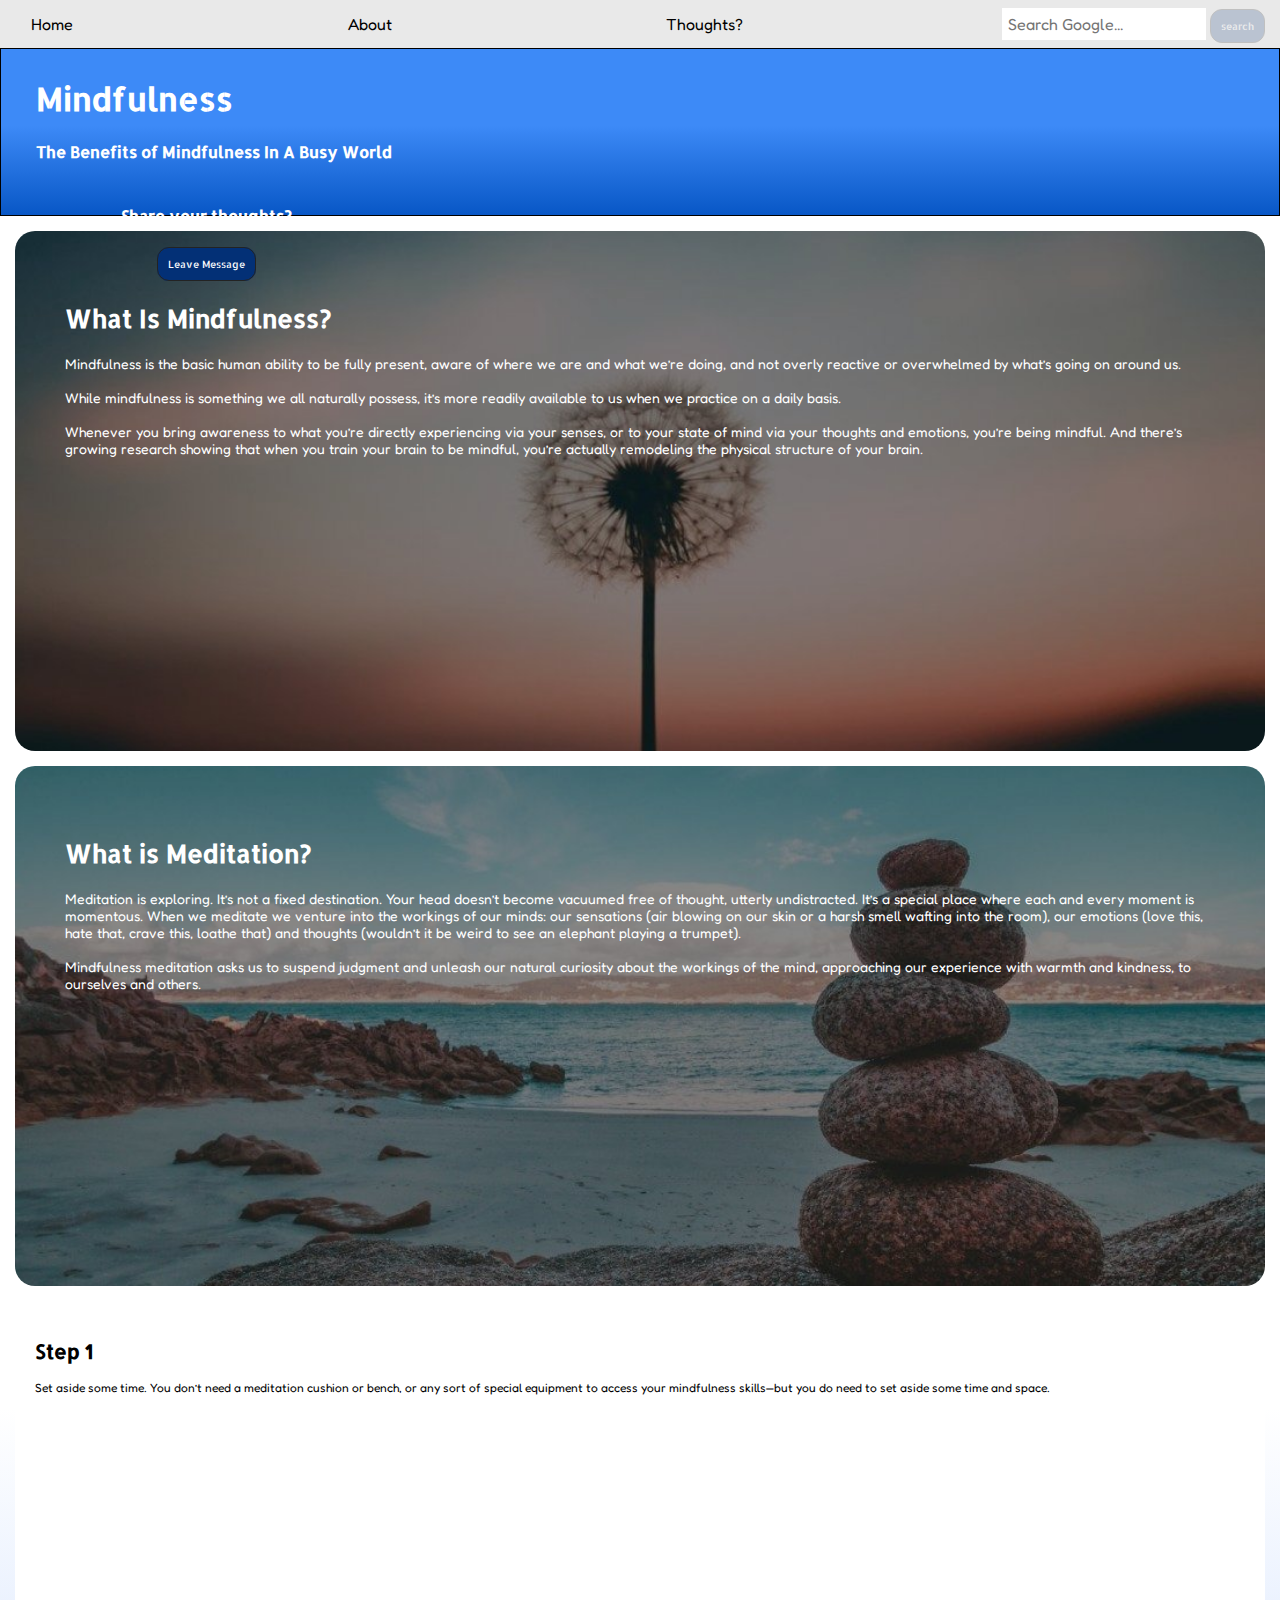
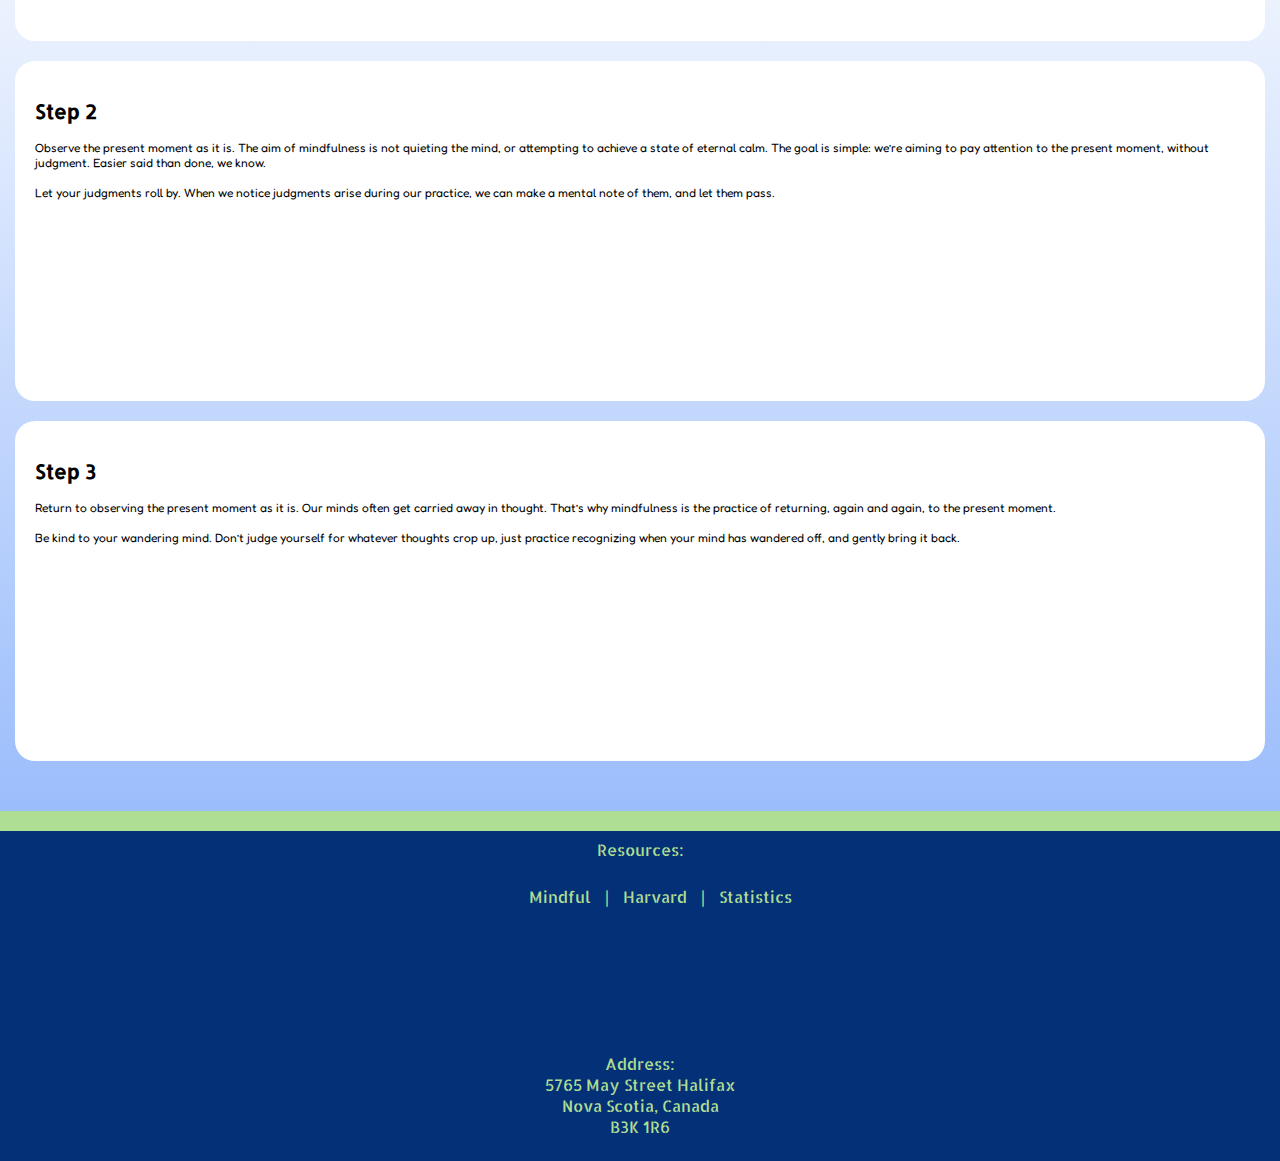
<file: index.html>
<!DOCTYPE html>
<html lang="en">

<head>
    <meta charset="UTF-8">
    <meta http-equiv="X-UA-Compatible" content="IE=edge">
    <meta name="viewport" content="width=device-width, initial-scale=1.0">
    <link rel="stylesheet" href="style.css">
    <link rel="stylesheet" href="https://stackpath.bootstrapcdn.com/bootstrap/4.1.3/css/bootstrap.min.css"
        integrity="sha384-MCw98/SFnGE8fJT3GXwEOngsV7Zt27NXFoaoApmYm81iuXoPkFOJwJ8ERdknLPMO" crossorigin="anonymous">
    <link rel="stylesheet" href="https://fonts.googleapis.com/css?family=Fredoka&display=swap" />
    <link rel="stylesheet" href="https://fonts.googleapis.com/css?family=Allerta+Stencil&display=swap" />
    <title>Mindfulness</title>
</head>

<body>
    <div class="topnav">
        <a href="./index.html">Home</a>
        <a href="./index2.html">About</a>
        <a href="./index3.html">Thoughts?</a>
        <form method="get" action="https://www.google.com/search" id="SearchBar">
            <input type="text" placeholder="Search Google..." name="q" id="search" />
            <input type="submit" value="search" id="send" disabled />
        </form>
    </div>
    
    <header>
        <div class="row">
            <div class="column" id="LeftCol">
                <h1>Mindfulness</h1>
                <h2>The Benefits of Mindfulness In A Busy World</h2>
            </div>
            <div class="column" id="RightCol">
                <h2>Share your thoughts?</h2>
                <a href="./index3.html">Leave Message</a>
            </div>
        </div>
    </header>

    <main>
        <div class="row">
            <div class="col-md-6">
                <div class="box1">
                    <h2>What Is Mindfulness?</h2>
                    <p>Mindfulness is the basic human ability to be fully present, aware of where we are and what we’re
                        doing, and not overly reactive or overwhelmed by what’s going on around us.</br><br>

                        While mindfulness is something we all naturally possess, it’s more readily available to us when
                        we practice on a daily basis.</br><br>

                        Whenever you bring awareness to what you’re directly experiencing via your senses, or to your
                        state of mind via your thoughts and emotions, you’re being mindful. And there’s growing research
                        showing that when you train your brain to be mindful, you’re actually remodeling the physical
                        structure of your brain.</p>
                </div>
            </div>
        <div class="col-md-6">
            <div class="box2">
                <h2>What is Meditation?</h2>
                    <p>Meditation is exploring. It’s not a fixed destination. Your head doesn’t become vacuumed free of
                        thought, utterly undistracted. It’s a special place where each and every moment is momentous.
                        When we meditate we venture into the workings of our minds: our sensations (air blowing on our
                        skin or a harsh smell wafting into the room), our emotions (love this, hate that, crave this,
                        loathe that) and thoughts (wouldn’t it be weird to see an elephant playing a trumpet).</br></br>
                        Mindfulness meditation asks us to suspend judgment and unleash our natural curiosity about the
                        workings of the mind, approaching our experience with warmth and kindness, to ourselves and
                        others.
                    </p>
                </div>
            </div>
        </div>
        <div class="row">
            <div class="col-lg-4">
                <div class="minibox">
                    <h2>Step 1</h2>
                    <p>Set aside some time. You don’t need a meditation cushion or bench, or any sort of special
                        equipment to access your mindfulness skills—but you do need to set aside some time and space.
                    </p>
                </div>
            </div>
            <div class="col-lg-4">
                <div class="minibox">
                    <h2>Step 2</h2>
                    <p>Observe the present moment as it is. The aim of mindfulness is not quieting the mind, or
                        attempting to achieve a state of eternal calm. The goal is simple: we’re aiming to pay attention
                        to the present moment, without judgment. Easier said than done, we know. <br><br>
                        Let your judgments roll by. When we notice judgments arise during our practice, we can make a
                        mental note of them, and let them pass.</p>
                </div>
            </div>
            <div class="col-lg-4">
                <div class="minibox">
                    <h2>Step 3</h2>
                    <p>Return to observing the present moment as it is. Our minds often get carried away in thought.
                        That’s why mindfulness is the practice of returning, again and again, to the present
                        moment.</br></br>
                        Be kind to your wandering mind. Don’t judge yourself for whatever thoughts crop up, just
                        practice recognizing when your mind has wandered off, and gently bring it back.</p>
                </div>
            </div>
        </div>
    </main>

    <footer>
        <div class="row">
            <div class="col-md-4">
                <div class="footer">
                    Resources:
                    <ul>
                        <li><a href="https://www.mindful.org/" target="_blank">Mindful</a></li>
                        <li><a href="https://www.helpguide.org/harvard/benefits-of-mindfulness.htm"
                                target="_blank">Harvard</a></li>
                        <li><a href="https://disturbmenot.co/meditation-statistics/#:~:text=Over%2014%25%20of%20Americans%20have,according%20to%20mindfulness%20meditation%20stats."
                                target="_blank">Statistics</a></li>
                    </ul>
                </div>
            </div>
            <div class="col-md-4">
                <div class="footer">
                    <iframe
                        src="https://www.google.com/maps/embed?pb=!1m18!1m12!1m3!1d4041.5684690494986!2d-63.599367493886284!3d44.65671548175478!2m3!1f0!2f0!3f0!3m2!1i1024!2i768!4f13.1!3m3!1m2!1s0x4b5a217bd19108af%3A0x51b5dc4df2b55e14!2s5765%20May%20St%2C%20Halifax%2C%20NS%20B3K%201R8%2C%20Canada!5e0!3m2!1sen!2suk!4v1647555131300!5m2!1sen!2suk"
                        width="200" height="100" style="border:0;" allowfullscreen="" loading="lazy"></iframe>
                </div>
            </div>
            <div class="col-md-4">
                <div class="footer">
                    <p>Address:</br>
                        5765 May Street Halifax</br>
                        Nova Scotia, Canada</br>
                        B3K 1R6</p>
                </div>
            </div>
        </div>
        </div>
    </footer>
    <script src="./app.js"></script>
</body>

</html>
</file>
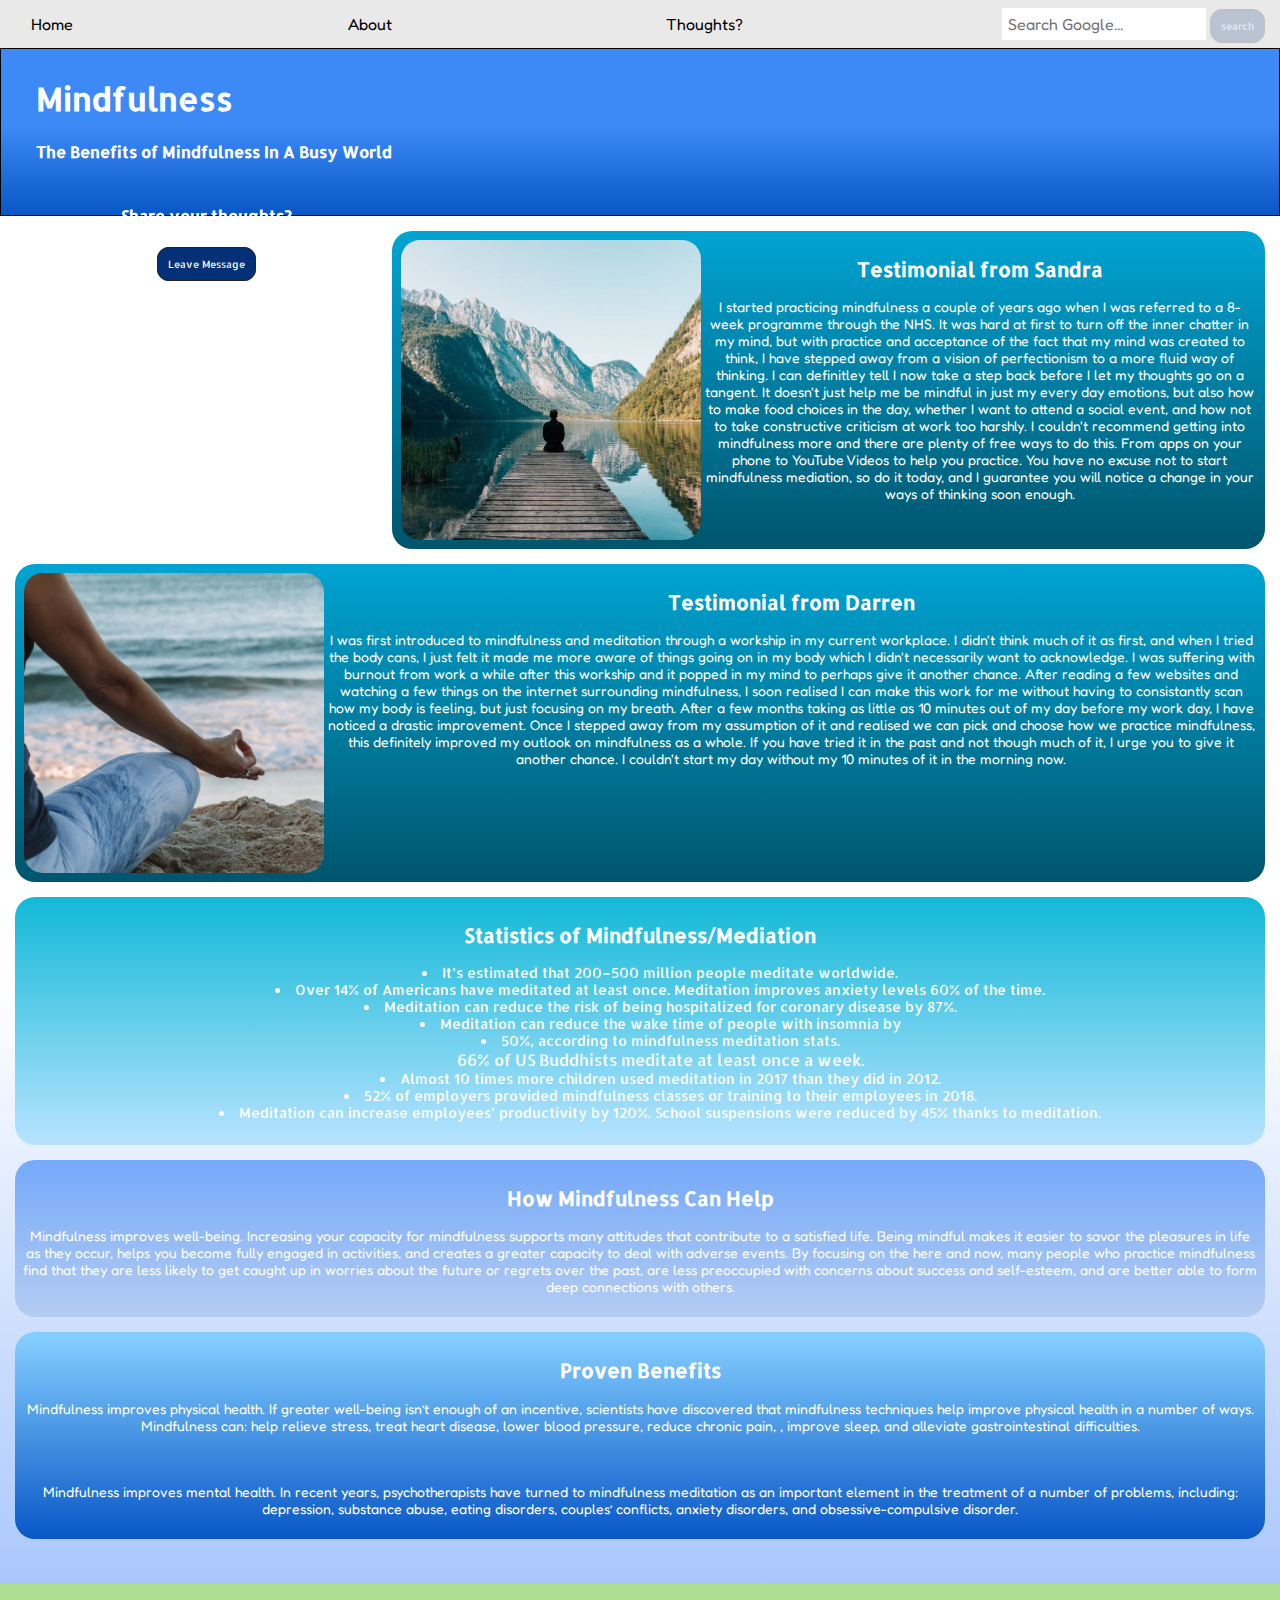
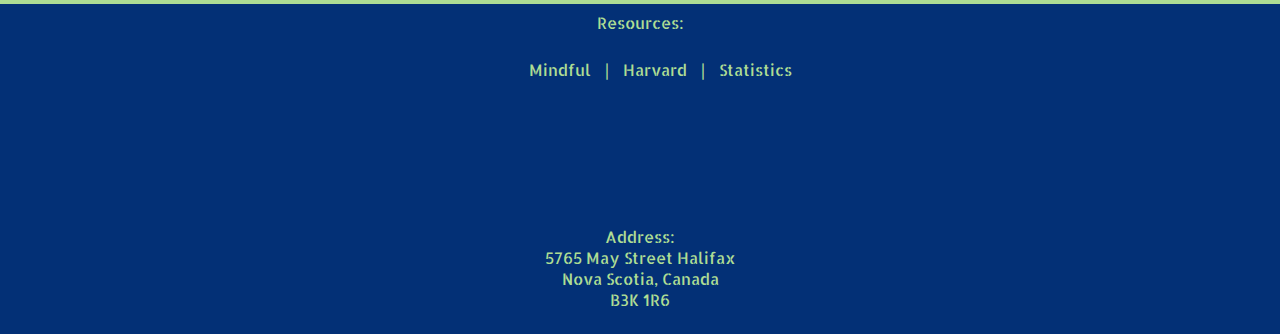
<file: index2.html>
<!DOCTYPE html>
<html lang="en">

<head>
    <meta charset="UTF-8">
    <meta http-equiv="X-UA-Compatible" content="IE=edge">
    <meta name="viewport" content="width=device-width, initial-scale=1.0">
    <link rel="stylesheet" href="style.css">
    <link rel="stylesheet" href="https://stackpath.bootstrapcdn.com/bootstrap/4.1.3/css/bootstrap.min.css"
        integrity="sha384-MCw98/SFnGE8fJT3GXwEOngsV7Zt27NXFoaoApmYm81iuXoPkFOJwJ8ERdknLPMO" crossorigin="anonymous">
    <link rel="stylesheet" href="https://fonts.googleapis.com/css?family=Fredoka&display=swap" />
    <link rel="stylesheet" href="https://fonts.googleapis.com/css?family=Allerta+Stencil&display=swap" />
    <title>Mindfulness</title>
</head>

<body>
    <div class="topnav">
        <a href="./index.html">Home</a>
        <a href="./index2.html">About</a>
        <a href="./index3.html">Thoughts?</a>
        <form method="get" action="https://www.google.com/search" id="SearchBar">
            <input type="text" placeholder="Search Google..." name="q" id="search" />
            <input type="submit" value="search" id="send" disabled />
        </form>
    </div>

    <header>
        <div class="row">
            <div class="column" id="LeftCol">
                <h1>Mindfulness</h1>
                <h2>The Benefits of Mindfulness In A Busy World</h2>
            </div>
            <div class="column" id="RightCol">
                <h2>Share your thoughts?</h2>
                <a href="./index3.html">Leave Message</a>
            </div>
        </div>
    </header>

    <main>
        <div class="row">
            <div class="col-md-6">
                <div id="LeftBox1" class="box">
                    <img src="./Images/SqLookingyOutRiverUnsplashSquare.jpg" class="pull-left" id="Img1"
                        alt="Person looking out to a river">
                    <div>
                        <h2>Testimonial from Sandra</h2>
                        <p>I started practicing mindfulness a couple of years ago when I was referred to a 8-week
                            programme through the NHS. It was hard at first to turn off the inner chatter in my mind,
                            but with practice and acceptance of the fact that my mind was created to think, I have
                            stepped away from a vision of perfectionism to a more fluid way of thinking. I can
                            definitley tell I now take a step back before I let my thoughts go on a tangent. It doesn't
                            just help me be mindful in just my every day emotions, but also how to make food choices in
                            the day, whether I want to attend a social event, and how not to take constructive criticism
                            at work too harshly. I couldn't recommend getting into mindfulness more and there are plenty
                            of free ways to do this. From apps on your phone to YouTube Videos to help you practice. You
                            have no excuse not to start mindfulness mediation, so do it today, and I guarantee you will
                            notice a change in your ways of thinking soon enough.
                        </p>
                    </div>
                </div>
                <div id="LeftBox2" class="box">
                    <img src="./Images/SqMeditateyUnsplashSquare.jpg" class="pull-left" id="Img2"
                        alt="Abstract view of person mediating on the beach">
                    <h2>Testimonial from Darren</h2>
                    <p>I was first introduced to mindfulness and meditation through a workship in my current workplace.
                        I didn't think much of it as first, and when I tried the body cans, I just felt it made me more
                        aware of things going on in my body which I didn't necessarily want to acknowledge. I was
                        suffering with burnout from work a while after this workship and it popped in my mind to perhaps
                        give it another chance. After reading a few websites and watching a few things on the internet
                        surrounding mindfulness, I soon realised I can make this work for me without having to
                        consistantly scan how my body is feeling, but just focusing on my breath. After a few months
                        taking as little as 10 minutes out of my day before my work day, I have noticed a drastic
                        improvement. Once I stepped away from my assumption of it and realised we can pick and choose
                        how we practice mindfulness, this definitely improved my outlook on mindfulness as a whole. If
                        you have tried it in the past and not though much of it, I urge you to give it another chance. I
                        couldn't start my day without my 10 minutes of it in the morning now.
                    </p>
                </div>
            </div>

            <div class="col-md-6 pull-right">
                <div id="RightBox1" class="box">
                    <h2>Statistics of Mindfulness/Mediation</h2>
                    <ul>
                        <li>It’s estimated that 200–500 million people meditate worldwide.</li>
                        <li>Over 14% of Americans have meditated at least once.
                            Meditation improves anxiety levels 60% of the time.</li>
                        <li>Meditation can reduce the risk of being hospitalized for coronary disease by 87%.</li>
                        <li>Meditation can reduce the wake time of people with insomnia by
                        <li>50%, according to mindfulness meditation stats.</li>
                        </li>66% of US Buddhists meditate at least once a week.</li>
                        <li>Almost 10 times more children used meditation in 2017 than they did in 2012.</li>
                        <li>52% of employers provided mindfulness classes or training to their employees in 2018.</li>
                        <li>Meditation can increase employees’ productivity by 120%.
                            School suspensions were reduced by 45% thanks to meditation.</li>
                    </ul>
                </div>
                <div id="RightBox2" class="box">
                    <h2>How Mindfulness Can Help</h2>
                    <p>Mindfulness improves well-being. Increasing your capacity for mindfulness supports many attitudes
                        that contribute to a satisfied life. Being mindful makes it easier to savor the pleasures in
                        life as they occur, helps you become fully engaged in activities, and creates a greater capacity
                        to deal with adverse events. By focusing on the here and now, many people who practice
                        mindfulness find that they are less likely to get caught up in worries about the future or
                        regrets over the past, are less preoccupied with concerns about success and self-esteem, and are
                        better able to form deep connections with others.
                    </p>
                </div>
                <div id="RightBox3" class="box">
                    <h2>Proven Benefits</h2>
                    <p>Mindfulness improves physical health. If greater well-being isn’t enough of an incentive,
                        scientists have discovered that mindfulness techniques help improve physical health in a number
                        of ways. Mindfulness can: help relieve stress, treat heart disease, lower blood pressure, reduce
                        chronic pain, , improve sleep, and alleviate gastrointestinal difficulties.</p><br>

                    <p>Mindfulness improves mental health. In recent years, psychotherapists have turned to mindfulness
                        meditation as an important element in the treatment of a number of problems, including:
                        depression, substance abuse, eating disorders, couples’ conflicts, anxiety disorders, and
                        obsessive-compulsive disorder.
                    </p>
                </div>
            </div>
        </div>
    </main>

    <footer>
        <div class="row">
            <div class="col-md-4">
                <div class="footer">
                    Resources:
                    <ul>
                        <li><a href="https://www.mindful.org/" target="_blank">Mindful</a></li>
                        <li><a href="https://www.helpguide.org/harvard/benefits-of-mindfulness.htm"
                                target="_blank">Harvard</a></li>
                        <li><a href="https://disturbmenot.co/meditation-statistics/#:~:text=Over%2014%25%20of%20Americans%20have,according%20to%20mindfulness%20meditation%20stats."
                                target="_blank">Statistics</a></li>
                    </ul>
                </div>
            </div>
            <div class="col-md-4">
                <div class="footer">
                    <iframe
                        src="https://www.google.com/maps/embed?pb=!1m18!1m12!1m3!1d4041.5684690494986!2d-63.599367493886284!3d44.65671548175478!2m3!1f0!2f0!3f0!3m2!1i1024!2i768!4f13.1!3m3!1m2!1s0x4b5a217bd19108af%3A0x51b5dc4df2b55e14!2s5765%20May%20St%2C%20Halifax%2C%20NS%20B3K%201R8%2C%20Canada!5e0!3m2!1sen!2suk!4v1647555131300!5m2!1sen!2suk"
                        width="200" height="100" style="border:0;" allowfullscreen="" loading="lazy">
                    </iframe>
                </div>
            </div>
                <div class="col-md-4">
                    <div class="footer">
                        <p>Address:</br>
                        5765 May Street Halifax</br>
                        Nova Scotia, Canada</br>
                        B3K 1R6
                        </p>
                    </div>
                </div>
            </div>
        </div>
    </footer>
<script src="./app.js"></script>
</body>
</html>
</file>
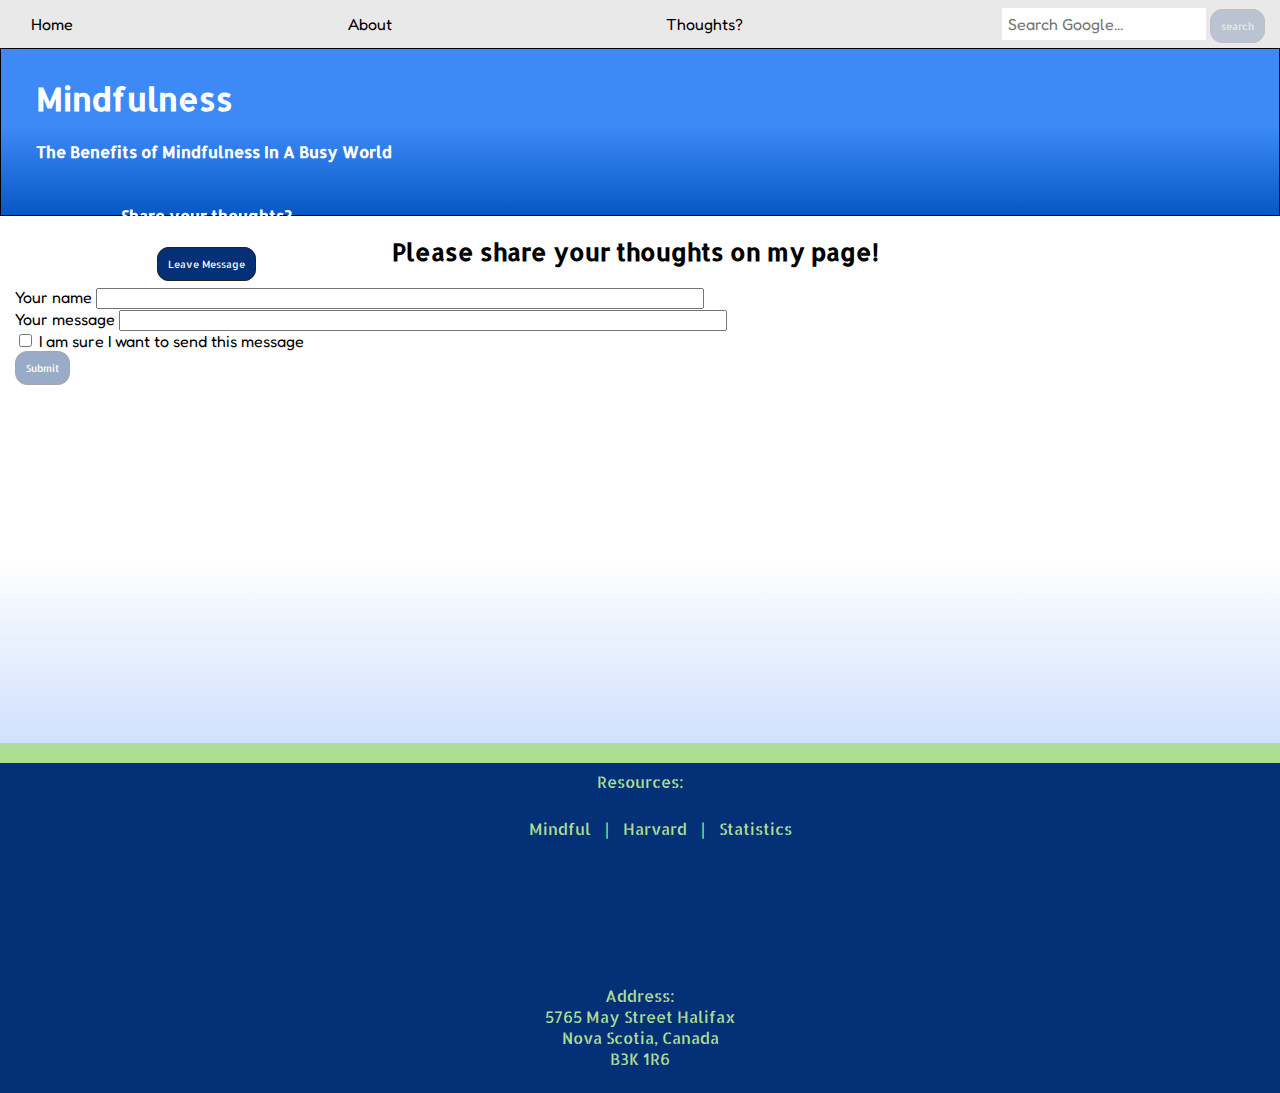
<file: index3.html>
<!DOCTYPE html>
<html lang="en">

<head>
    <meta charset="UTF-8">
    <meta http-equiv="X-UA-Compatible" content="IE=edge">
    <meta name="viewport" content="width=device-width, initial-scale=1.0">
    <link rel="stylesheet" href="style.css">
    <link rel="stylesheet" href="https://stackpath.bootstrapcdn.com/bootstrap/4.1.3/css/bootstrap.min.css" integrity="sha384-MCw98/SFnGE8fJT3GXwEOngsV7Zt27NXFoaoApmYm81iuXoPkFOJwJ8ERdknLPMO" crossorigin="anonymous">
    <link rel="stylesheet" href="https://fonts.googleapis.com/css?family=Fredoka&display=swap" />
    <link rel="stylesheet" href="https://fonts.googleapis.com/css?family=Allerta+Stencil&display=swap" />
    <title>Mindfulness</title>
</head>

<body>
    <div class="topnav">
        <a href="./index.html">Home</a>
        <a href="./index2.html">About</a>
        <a href="./index3.html">Thoughts?</a>
        <form method="get" action="https://www.google.com/search" id="SearchBar">
            <input type="text" placeholder="Search Google..." name="q" id="search" />
            <input type="submit" value="search" id="send" disabled />
        </form>
    </div>

    <header>
        <div class="row">
            <div class="column" id="LeftCol">
                <h1>Mindfulness</h1>
                <h2>The Benefits of Mindfulness In A Busy World</h2>
            </div>
            <div class="column" id="RightCol">
                <h2>Share your thoughts?</h2>
                <a href="./index3.html">Leave Message</a>
            </div>
        </div>
    </header>

    <main>
        <div class="form">
            <h2>Please share your thoughts on my page!</h2>
                <form>
                    <div class="mb-3">
                        <label for="exampleInputName1" class="form-label">Your name</label>
                        <input type="text" class="form-control" id="exampleInputName1">
                    </div>
                    <div class="mb-3">
                        <label for="exampleInputMessage1" class="form-label">Your message</label>
                        <input type="message" class="form-control" id="exampleInputMessage1">
                    </div>
                    <div class="mb-3 form-check">
                        <input type="checkbox" class="form-check-input" id="exampleCheck1">
                        <label class="form-check-label" for="exampleCheck1">I am sure I want to send this message</label>
                    </div>
                    <div id="liveAlertPlaceholder"></div>
                        <button type="button" class="btn btn-primary" id="liveAlertBtn">
                            Submit
                        </button>
                    </div>
                </form>
        </div>
    </main>

    <footer>
        <div class="row">
            <div class="col-md-4">
                <div class="footer">
                    Resources:
                    <ul>
                        <li><a href="https://www.mindful.org/" target="_blank">Mindful</a></li>
                        <li><a href="https://www.helpguide.org/harvard/benefits-of-mindfulness.htm"
                                target="_blank">Harvard</a></li>
                        <li><a href="https://disturbmenot.co/meditation-statistics/#:~:text=Over%2014%25%20of%20Americans%20have,according%20to%20mindfulness%20meditation%20stats."
                                target="_blank">Statistics</a></li>
                    </ul>
                </div>
            </div>
            <div class="col-md-4">
                <div class="footer">
                    <iframe
                        src="https://www.google.com/maps/embed?pb=!1m18!1m12!1m3!1d4041.5684690494986!2d-63.599367493886284!3d44.65671548175478!2m3!1f0!2f0!3f0!3m2!1i1024!2i768!4f13.1!3m3!1m2!1s0x4b5a217bd19108af%3A0x51b5dc4df2b55e14!2s5765%20May%20St%2C%20Halifax%2C%20NS%20B3K%201R8%2C%20Canada!5e0!3m2!1sen!2suk!4v1647555131300!5m2!1sen!2suk"
                        width="200" height="100" style="border:0;" allowfullscreen="" loading="lazy"></iframe>
                </div>
            </div>
            <div class="col-md-4">
                <div class="footer">
                    <p>Address:</br>
                        5765 May Street Halifax</br>
                        Nova Scotia, Canada</br>
                        B3K 1R6</p>
                    </div>
                </div>
            </div>
        </div>
    </footer>
<script src="./app.js"></script>
</body>
</html>
</file>
<file: style.css>
header {
    background-size: cover;
    height: 150px;
    margin-bottom: 15px;
    padding: 8px 20px 8px 20px;
    background-image: linear-gradient(rgb(61, 138, 247) 46%, rgb(8, 87, 198) 100%);
    border-color: #000000;
    border-width: 1px;
    border-style: solid;
    color: white;
    font-family: Allerta Stencil;
}

body {
    margin: auto;
    font-family: Allerta Stencil;
    background: rgb(120,166,250);
    background: linear-gradient(0deg, rgba(120,166,250,1) 0%, rgba(255,255,255,1) 49%);
    

}

main {
    padding: 0 15px;
    min-height: 53vh;
}

.topnav form {
    float: right;
}

.topnav {
    overflow: hidden;
    background-color: #e9e9e9;
    display: block;
    justify-content: space-between;
    font-family: Fredoka;
    padding: 0 15px;
}


@media screen and (min-width: 608px) {
    .topnav {
        display: flex;
    }
}

.topnav a {
    display: inline-block;
    color: black;
    text-align: center;
    padding: 14px 16px;
    text-decoration: none;
    font-size: 16px;
    font-family: Fredoka;
}

.topnav a:hover {
    background-color: #76a5fa;
    color: black;
    font-family: Fredoka;
    border-radius: 12px;
    text-decoration: none;
}

.topnav a.active {
    background-color: #e9e9e9;
    color: black;
    font-family: Fredoka;
}

.topnav .search-container {
    float: right;
    font-family: Fredoka;
}

.topnav input[type=text] {
    padding: 6px;
    margin-top: 8px;
    font-size: 16px;
    border: none;
    font-family: Fredoka;
}

.topnav .search-container button {
    float: right;
    padding: 6px 10px;
    margin-top: 8px;
    margin-right: 16px;
    background: #ddd;
    font-size: 16px;
    border: none;
    cursor: pointer;
    font-family: Fredoka;
}

.topnav .search-container button:hover {
    background: #ccc;
    font-family: Fredoka;
}

@media screen and (max-width: 600px) {
    .topnav .search-container {
        float: none;
    }
    .topnav a, .topnav input[type=text], .topnav .search-container button {
        float: none;
        display: block;
        text-align: left;
        width: 100%;
        margin: 0;
        padding: 14px;
    }
    .topnav input[type=text] {
        border: 1px solid #ccc;  
        font-family: Fredoka;
        width: 200px;
        margin: 0 auto;
    }
    .topnav form {
        float: none;
        font-family: Fredoka;
    }
    .topnav a {
        text-align: center;
    }
    .topnav {
        text-align: center;
    }
    #send {
        margin: 10px 0;
    }
}

#SearchBar {
    display: block;
}

.column {
    float: left;
}

.row:after {
    content: "";
    display: table;
    clear: both;
}

#LeftCol {
    width: 70%;
    padding: 0 15px;
}

#LeftCol h2 {
    font-size: 16px;
}

#liveAlertBtn, #send, #RightCol a {
    padding: 0px 10px 0px 10px;
    background: #033076;
    color: #ffffff;
    border-color: #232323;
    border-width: 1px;
    border-style: solid;
    border-radius: 12px;
    font-family: Allerta Stencil;
    font-weight: 400;
    font-size: 10px;
    text-align: center;
    padding: 6px;
    text-decoration: none;
} 

@media screen and (min-width: 400px) {
    #liveAlertBtn, #send, #RightCol a {
        padding: 10px;
    }
}

#liveAlertBtn {
    opacity: 0.4;
    pointer-events: none;
}

#liveAlertBtn.enable {
    opacity: 1;
    pointer-events: auto;
}

#send:disabled {
    opacity: 0.2;
    }

#liveAlertBtn:hover, #send:hover, #RightCol a:hover {
    background-color: #76a5fa;
}


#RightCol {
    text-align: center;
    width: 30%;
}


#RightCol h2 {
    font-size: 16px;
    margin: 30px 0 25px 0;
}

.box1 {
    background-image: url(./Images/FloweryUnsplashDark.jpg);
    background-color: rgba(0,0,0,0.4);
    background-size: cover;
    background-repeat: no-repeat;
    background-position: center center;
    padding: 50px;  
    color: white;
    min-height: 420px;
    margin-bottom: 15px;
    border-radius: 20px;
}


.box2 {
    background-image: url(./Images/PebbleyUnsplashDark.jpg);
    background-color: rgba(0,0,0,0.4);
    background-size: cover;
    background-repeat: no-repeat;
    background-position: center center;
    padding: 50px;
    color: white;
    min-height: 420px;
    margin-bottom: 15px;
    border-radius: 20px;
}

.box1 h2, .box2 h2 {
    font-family: Allerta Stencil;
    font-size: 25px;

}

.box1 p, .box2 p {
    font-size: 14px;
    font-family: Fredoka;
} 

@media screen and (min-width: 992px) {
    .minibox {
        min-height: 300px;
        margin: 0;
    }
}


@media screen and (min-width: 1200px) {
    .minibox {
        min-height: 300px;
        margin: 0;
    }
}

@media screen and (min-width: 1400px) {
    .minibox {
        min-height: 300px;
        margin: 0;
    }
}

.minibox {
    border-radius: 20px;
    background-color: white;
    font-family: Fredoka;
    margin: 0 0 20px 0;
    padding: 20px;
}

.minibox p {
    font-size: 12px;
}

.minibox h2 {
    font-size: 20px;
    font-family: Allerta Stencil;
}

#Img1, #Img2 {
    height: 300px;
    padding: 1px;
    border-radius: 20px;
}

@media screen and (min-width: 900px) {
    #Img1, #Img2 {
    float: left;
    }
}

.box h2 {
    font-family: Allerta Stencil;
    font-size: 16px;
}

.box p {
    font-size: 14px;
    font-family: Fredoka;
}

.box {
    margin: 0 0 15px 0;
    overflow: auto;
}

.box ul li {
    font-size: 14px;
    list-style-position: inside;
}

#LeftBox1 p, #LeftBox2 p, #RightBox1 p, #RightBox2 p, #RightBox3 p {
    font-size: 14px;
}

#LeftBox1 h2, #LeftBox2 h2, #RightBox1 h2, #RightBox2 h2, #RightBox3 h2 {
    font-size: 20px;
}

#LeftBox2, #LeftBox1 {
    color: #ffffff;
    text-align: center;
    border-radius: 20px;
    padding: 8px 8px 8px 8px;
    background: linear-gradient(rgb(0, 164, 211) 0%, rgb(0, 85, 109) 100%);
}

#RightBox1 {
    color: #ffffff;
    text-align: center;
    border-radius: 20px;
    padding: 8px 8px 8px 8px;
    background: linear-gradient(rgb(17, 185, 215) 0%, rgb(184, 227, 255) 100%);

}

#RightBox2 {  
    padding: 8px 8px 8px 8px;
    background: linear-gradient(rgb(117, 169, 249) 0%, rgb(180, 204, 242) 100%);
    color: #ffffff;
    text-align: center;
    border-radius: 20px;
}

#RightBox3 {
    color: #ffffff;
    text-align: center;
    padding: 8px 8px 8px 8px;
    border-radius: 20px;
    background: linear-gradient(rgb(132, 206, 255) 2%, rgb(8, 87, 198) 100%);
}

.form {
    font-family: Fredoka;
}

.form h2 {
    font-family: Allerta Stencil;
}

@media screen and (min-width: 600px) {
    .form .form-control {
    width: 600px;
}
}

.btn-close {
    display: none;
}
.footer ul {
    text-align: center;
}

footer a:link, footer a:visited {
    color: #aedd94;
    background-color: transparent;
    text-decoration: none;
    position: center;
}

footer a:hover {
    color: white;
} 

footer ul li {
    list-style: none;
    display: inline-block;
    margin: 10px;
}

footer  li + li::before {
    content: " | ";
    position: relative; 
    right: 10px;
}

footer .row {
    background: #033076;
}

footer {
	padding: 8px 8px 8px 8px;
	background: #033076;
	color: #000000;
	font-family: Allerta Stencil;
	font-size: 16px;
	text-align: center;
    border-top: 20px solid  #aedd94;
    color: #aedd94;
    margin-top: 30px;
    overflow: hidden;
}

@media screen and (min-width: 1400px) {
    footer {
    height: 158px;
    }
}
</file>
